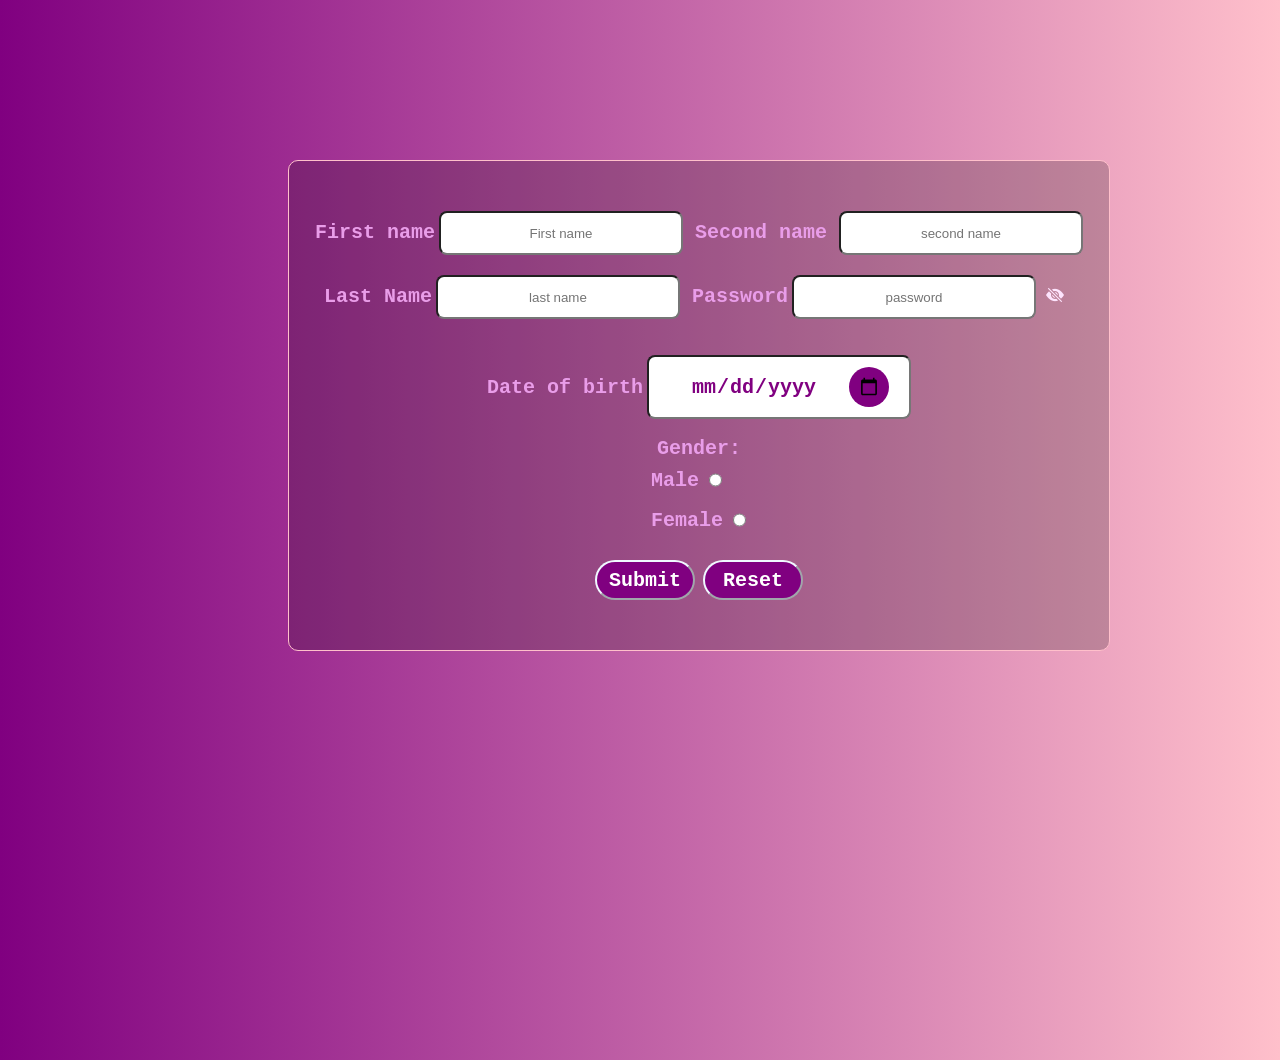
<file: index.html>
<!DOCTYPE html>
<html lang="en">
<head>
    <meta charset="UTF-8">
    <meta name="viewport" content="width=device-width, initial-scale=1.0">
    <title>Purple Form</title>
    <link rel="stylesheet" href="form.css">
<link rel="stylesheet" href="https://cdn.jsdelivr.net/npm/bootstrap-icons@1.13.1/font/bootstrap-icons.min.css">
</head>
<body>
   <form id="register" method="GET" >
    <p id="submitmessage"></p>
    <label for="fn" >First name</label>
    <input type="text" id="fn" placeholder="First name" required>
    &nbsp;
    <label for="sn" > Second name </label>
    <input type="text" id="sn" placeholder="second name" required/>
  <br>
<label for="ls">Last Name</label>
<input id="ls" type="text" placeholder="last name" required>
&nbsp;
<label for="ps">Password</label>
<input id="ps" type="password" autocomplete="current-password" placeholder="password" required/><span ><i class="bi bi-eye-slash-fill" id="openedeye"></i></span>
<p id="passwordrequirement"></p>
<br><br>

<label for="dbirth">Date of birth</label>
<input type="date" id="dbirth" required/><br><br>
<label>Gender:</label>
<label for="male" class="male">Male
<input type="radio" id="male" name="gender" required/>
</label>
<label for="female" class="female">Female
<input type="radio" id="female" name="gender" required/>  
</label>


<button class="submit">Submit</button>&nbsp;
<span><button type="reset" class="reset">Reset</button></span>
</form>

<div></div>
<script src="form.js"></script>
</body>
</html>
<!-- to make it a pair a it use the id -->
</file>
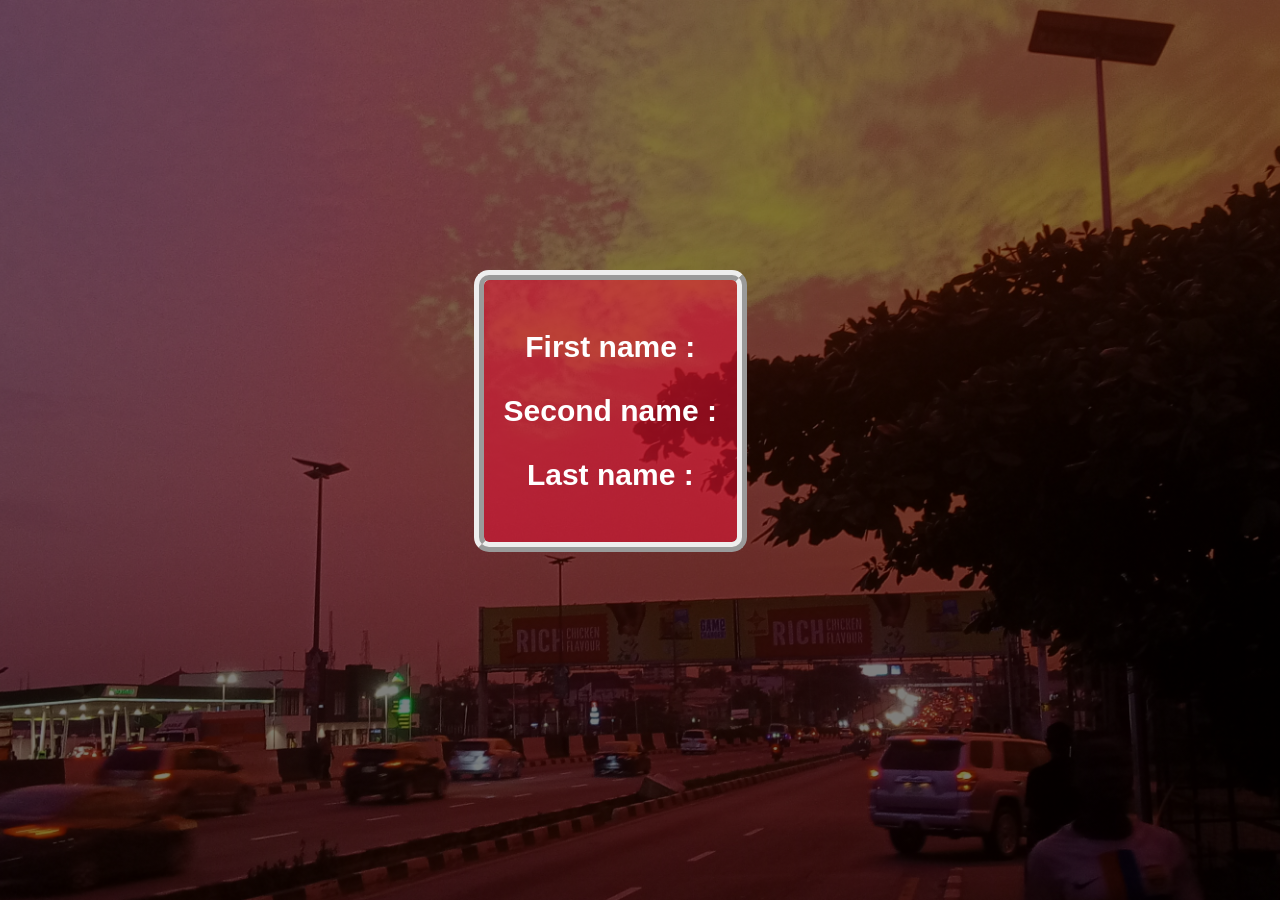
<file: usedata/index.html>
<!DOCTYPE html>
<html lang="en">
<head>
    <meta charset="UTF-8">
    <meta name="viewport" content="width=device-width, initial-scale=1.0">
    <title>Document</title>
    <link rel="stylesheet" href="data.css">
</head>
<body>
   <div class="profile">
   <p id="fn">First name :</p>
   <p id="sn">Second name :</p>
   <p id="ls">Last name :</p>
</div>
<script>
  

const userData = JSON.parse(localStorage.getItem("userDetails"))

document.getElementById("fn").textContent = "First name :"+" " + userData.firstN
document.getElementById("sn").textContent = "Second name :"+ " " + userData.secondN
document.getElementById("ls").textContent = "Last name :" +" " + userData.lastN

</script>

</body>
</html>
</file>
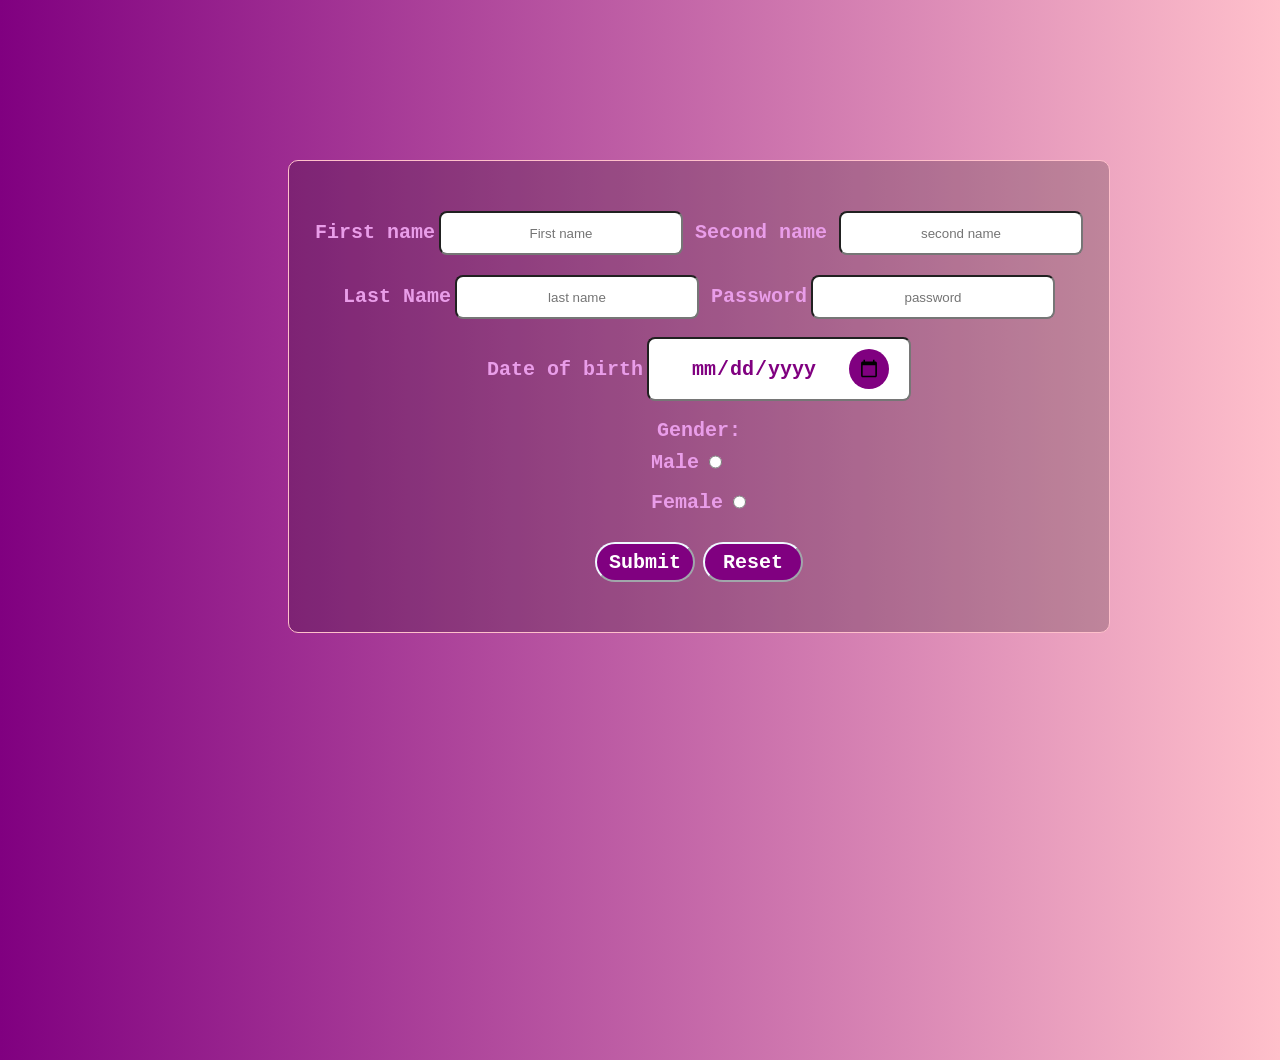
<file: form.html>
<!DOCTYPE html>
<html lang="en">
<head>
    <meta charset="UTF-8">
    <meta name="viewport" content="width=device-width, initial-scale=1.0">
    <title>Document</title>
    <link rel="stylesheet" href="form.css">

</head>
<body>
   <form id="register" method="GET" >
    <label for="name" >First name</label>
    <input type="text" id="name" placeholder="First name">
    &nbsp;
    <label for="sn" > Second name </label>
    <input type="text" id="sn" placeholder="second name"/>
  <br>
<label for="ls">Last Name</label>
<input id="ls" type="text" placeholder="last name"/>
&nbsp;
<label for="ps">Password</label>
<input id="ps" type="password" autocomplete="current-password" placeholder="password"/>
<br><br>

<label for="dbirth">Date of birth</label>
<input type="date" id="dbirth"/><br><br>
<label>Gender:</label>
<label for="male" class="male">Male
<input type="radio" id="male" name="gender">
</label>
<label for="female" class="female">Female
<input type="radio" id="female" name="gender">  
</label>


<button class="submit">Submit</button>&nbsp;
<span><button type="reset" class="reset">Reset</button></span>
</form>

<div></div>
<script src="form.js"></script>
</body>
</html>
<!-- to make it a pair a it use the id -->
</file>
<file: form.css>
*{
    padding: 0;
    margin: 0;

}

body{ 
    height: 100vh;
    background: linear-gradient(to right,purple,pink  );
     margin-top: 10rem;
 margin-left: 18rem;

}

form{
  
border: 1px solid pink;
border-radius: 10px;
box-shadow: unset;
box-shadow: rgb(233, 157, 0);
width: 50rem;
height: full;
padding:  50px 10px ;
text-align: center;
background:rgba(0,0,0,0.2);
}

input{
    height: 40px;
    width: 15rem;
  border-radius: 8px;
  outline: none;
  text-align: center;
}
::placeholder{
   padding: 10px;
}

input[type="date"]{
    background-color: linear-gradient(to top, purple, pink);
    color: purple;
    font-weight: bold;
    font-family: 'Courier New', Courier, monospace;
    font-size: 20px;
    padding: 10px;
}

input[type="date"]::-webkit-calendar-picker-indicator{
    background-color: purple;
    padding: 10px  ;
    margin-right: 10px;
    color: white;
    border-radius: 50%;
}

#ls{
    margin-top: 20px;
}

.dbirth{
padding-left: 50px;
}

.male{
    width: 15px;
    display :flex;
    gap: 10px;
    align-items: center;
    margin-left: 22rem;
}
.female{
    width: 15px;
    display :flex;
    gap: 10px;
    align-items: center;
    margin-left: 22rem;
}
label {
    color:rgb(233, 157, 233);
    font-weight: bold;
    font-family: 'Courier New', Courier, monospace;
    font-size: 20px;
}

button{
    margin-top: 20px;
    padding: 10px auto ;
    border-radius: 20px;
    border-color: aliceblue;
    outline: none;
    height: 40px;
    width: 100px;
    font-family: 'Courier New', Courier, monospace;
    font-weight: bold;
    color: white;
    font-size: 20px;
    background-color: purple;
}

.bi{
    color: rgb(253, 228, 253);
    font-size: large;
    padding: 10px;
}

@media (max-width: 640px) {
    body{
        background: linear-gradient(to bottom,purple,pink  );
        margin-top: 5rem;
      object-position: relative;
    }
    form{
        margin-top: 5rem;
     
        margin-left: 3rem;
       object-position: absolute;
       transform: translate( -90%);
      width: 20rem;
        padding: 20px 10px;
    }
    input{
        width: 10rem;
        margin-bottom: 2rem;
        border:none;
    }
    label {
        font-size: 16px;
       
    }

    .male{
    width: 18px;
    display :flex;
    gap: 10px;
    align-items: center;
    margin-left: 10rem;
}

.female{
    width: 18px;
    display :flex;
    gap: 10px;
    align-items: center;
    margin-left: 9rem;
}

input[type="date"]::-webkit-calendar-picker-indicator{
margin-right: 4px;

padding: 2px  ;
}

input[type="date"]{
    padding: 10px;   
}
}
</file>
<file: usedata/data.css>
body{
background-image: linear-gradient(rgba(0, 0,0, 0.5), rgba(0, 0, 0, 0.5)), url("7972.jpg" ) ; 
background-repeat: no-repeat;
background-position:center;
background-attachment: fixed;
background-size: cover;
color:white;

}

.profile{
    position:absolute;
    left: 37%;
    top: 30%;
    text-align: center;
     font-size: 30px;
     font-weight: bold;
     font-family: sans-serif;
     background-color: rgba(248, 18, 56, 0.5);
     padding-top: 20px;
     padding-bottom:  20px;
     padding-left:  20px;
     padding-right:  20px;
     border: 10px;
     border-style:ridge;
     border-radius: 15px;
    
}

@media (max-width : 640px){
    .profile{
        left: 9%;
        right: 9%;
    }
}
</file>
